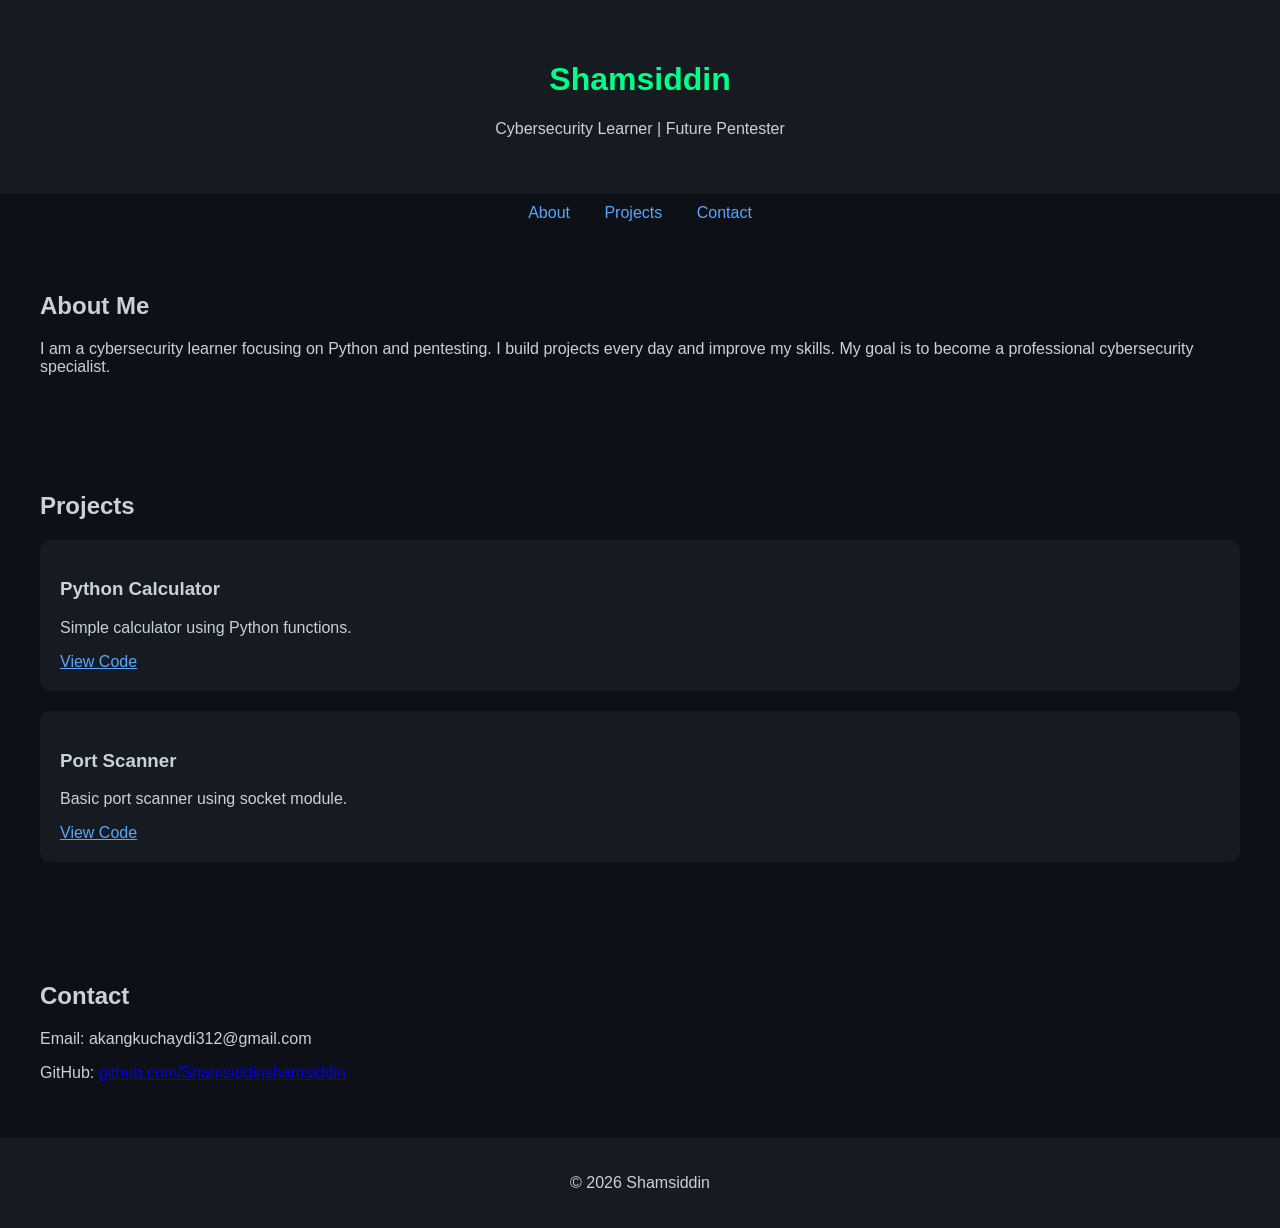
<file: index.html>
<!DOCTYPE html>
<html lang="en">
<head>
    <meta charset="UTF-8">
    <meta name="viewport" content="width=device-width, initial-scale=1.0">
    <title>Shamsiddin | Cybersecurity Portfolio</title>
    <link rel="stylesheet" href="styles.css">
</head>
<body>

<header>
    <h1 id="typing"></h1>
    <p>Cybersecurity Learner | Future Pentester</p>
</header>

<nav>
    <a href="#about">About</a>
    <a href="#projects">Projects</a>
    <a href="#contact">Contact</a>
</nav>

<section id="about">
    <h2>About Me</h2>
    <p>
        I am a cybersecurity learner focusing on Python and pentesting.
        I build projects every day and improve my skills.
        My goal is to become a professional cybersecurity specialist.
    </p>
</section>

<section id="projects">
    <h2>Projects</h2>

    <div class="project">
        <h3>Python Calculator</h3>
        <p>Simple calculator using Python functions.</p>
        <a href="https://github.com/Shamsiddinshamsiddin/portfolio" target="_blank">View Code</a>
    </div>

    <div class="project">
        <h3>Port Scanner</h3>
        <p>Basic port scanner using socket module.</p>
        <a href="https://github.com/Shamsiddinshamsiddin/portfolio" target="_blank">View Code</a>
    </div>

</section>

<section id="contact">
    <h2>Contact</h2>
    <p>Email: akangkuchaydi312@gmail.com</p>
    <p>
        GitHub: 
        <a href="https://github.com/Shamsiddinshamsiddin" target="_blank">
            github.com/Shamsiddinshamsiddin
        </a>
    </p>
</section>

<footer>
    <p>© 2026 Shamsiddin</p>
</footer>

<script src="script.js"></script>
</body>
</html>
</file>
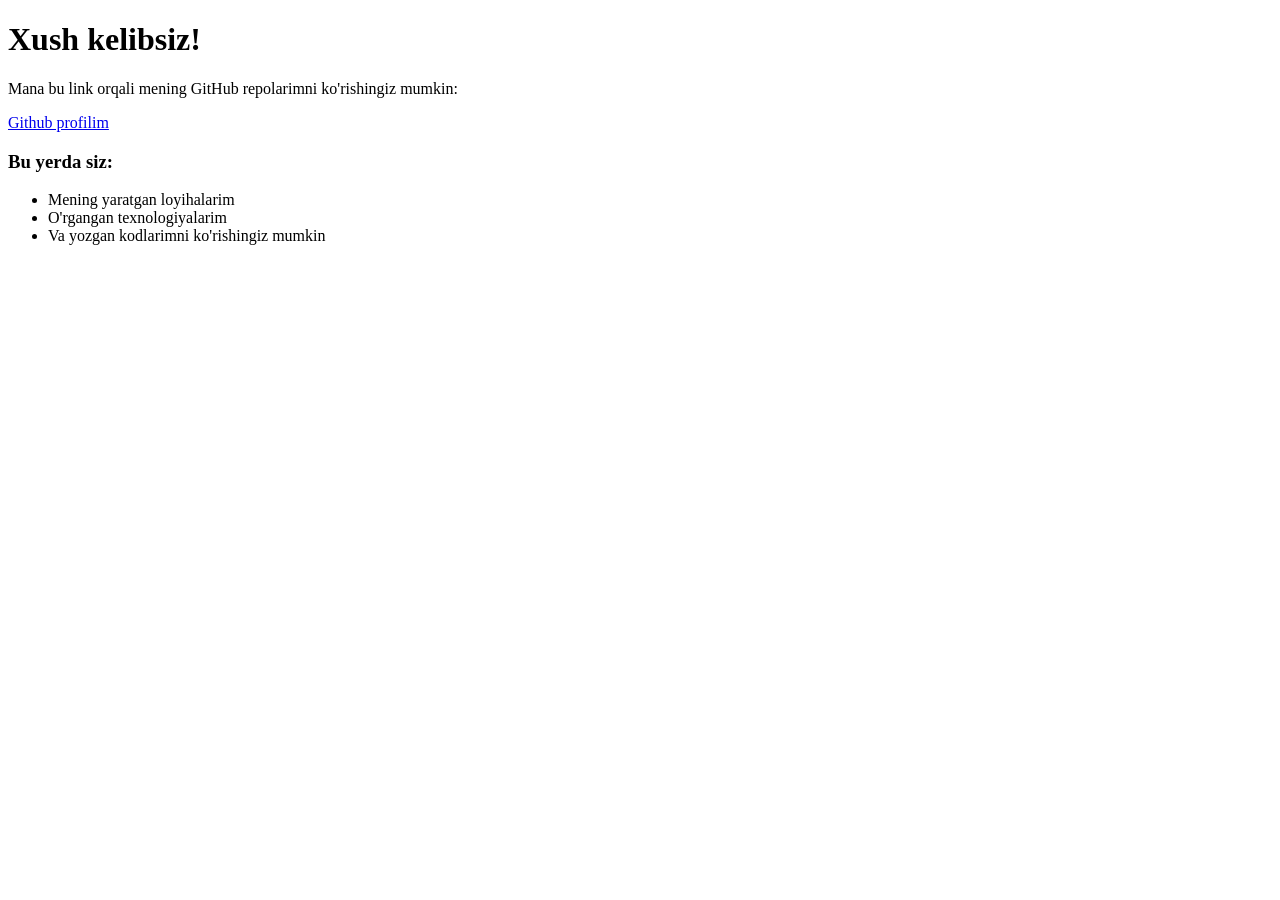
<file: home.html>
<!DOCTYPE html>
<html lang="uz">
<head>
    <meta charset="UTF-8">
    <meta name="viewport" content="width=device-width, initial-scale=1.0">
    <title>Portfolio</title>
</head>
<body>
    <h1>Xush kelibsiz!</h1>
    <p>Mana bu link orqali mening GitHub repolarimni ko'rishingiz mumkin:</p>
    
    <!-- target="_blank" havolani yangi oynada ochadi -->
    <a href="https://github.com/Shamsiddinshamsiddin" target="_blank">Github profilim</a>

    <h3>Bu yerda siz:</h3>
    <ul>
        <li>Mening yaratgan loyihalarim</li>
        <li>O'rgangan texnologiyalarim</li>
        <li>Va yozgan kodlarimni ko'rishingiz mumkin</li>
    </ul>
</body>
</html>
</file>
<file: styles.css>
body {
    margin: 0;
    font-family: Arial, sans-serif;
    background: #0d1117;
    color: #c9d1d9;
}

header {
    text-align: center;
    padding: 40px;
    background: #161b22;
}

h1 {
    color: #00ff88;
}

nav {
    text-align: center;
    padding: 10px;
    background: #0d1117;
}

nav a {
    color: #58a6ff;
    margin: 0 15px;
    text-decoration: none;
}

nav a:hover {
    color: #00ff88;
}

section {
    padding: 40px;
}

.project {
    background: #161b22;
    padding: 20px;
    margin: 20px 0;
    border-radius: 10px;
}

.project a {
    color: #58a6ff;
}

.project a:hover {
    color: #00ff88;
}

footer {
    text-align: center;
    padding: 20px;
    background: #161b22;
}
</file>
